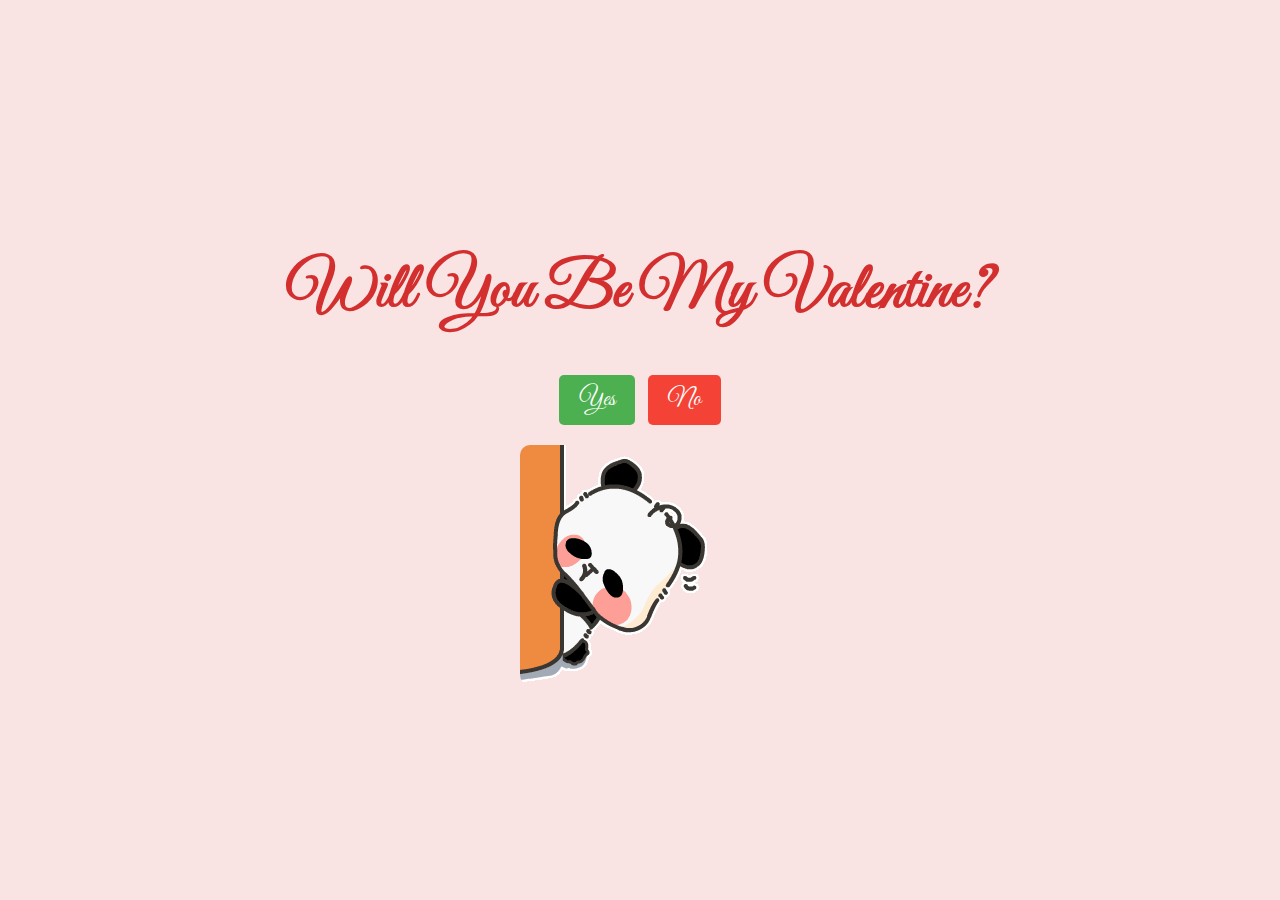
<file: index.html>
<!DOCTYPE html>
<html lang="en">

<head>
	<meta charset="UTF-8">
	<meta name="viewport" content="width=device-width, initial-scale=1.0">
	<title>Be Mine</title>
	<link rel="stylesheet" href="styles.css">
	<link rel="preconnect" href="https://fonts.googleapis.com">
	<link rel="preconnect" href="https://fonts.gstatic.com" crossorigin>
	<link href="https://fonts.googleapis.com/css2?family=Great+Vibes&display=swap" rel="stylesheet">
</head>

<body>
	<div class="container">
		<h1>Will You Be My Valentine?</h1>
		<div class="buttons">
			<button class="yes-button" onclick="handleYesClick()">Yes</button>
			<button class="no-button" onclick="handleNoClick()">No</button>
		</div>
		<div class="gif_container">
			<img src="./17.gif" alt="Cute GIF" class="main-img">
		</div>
	</div>
	<script src="script.js"></script>
</body>

</html>
</file>
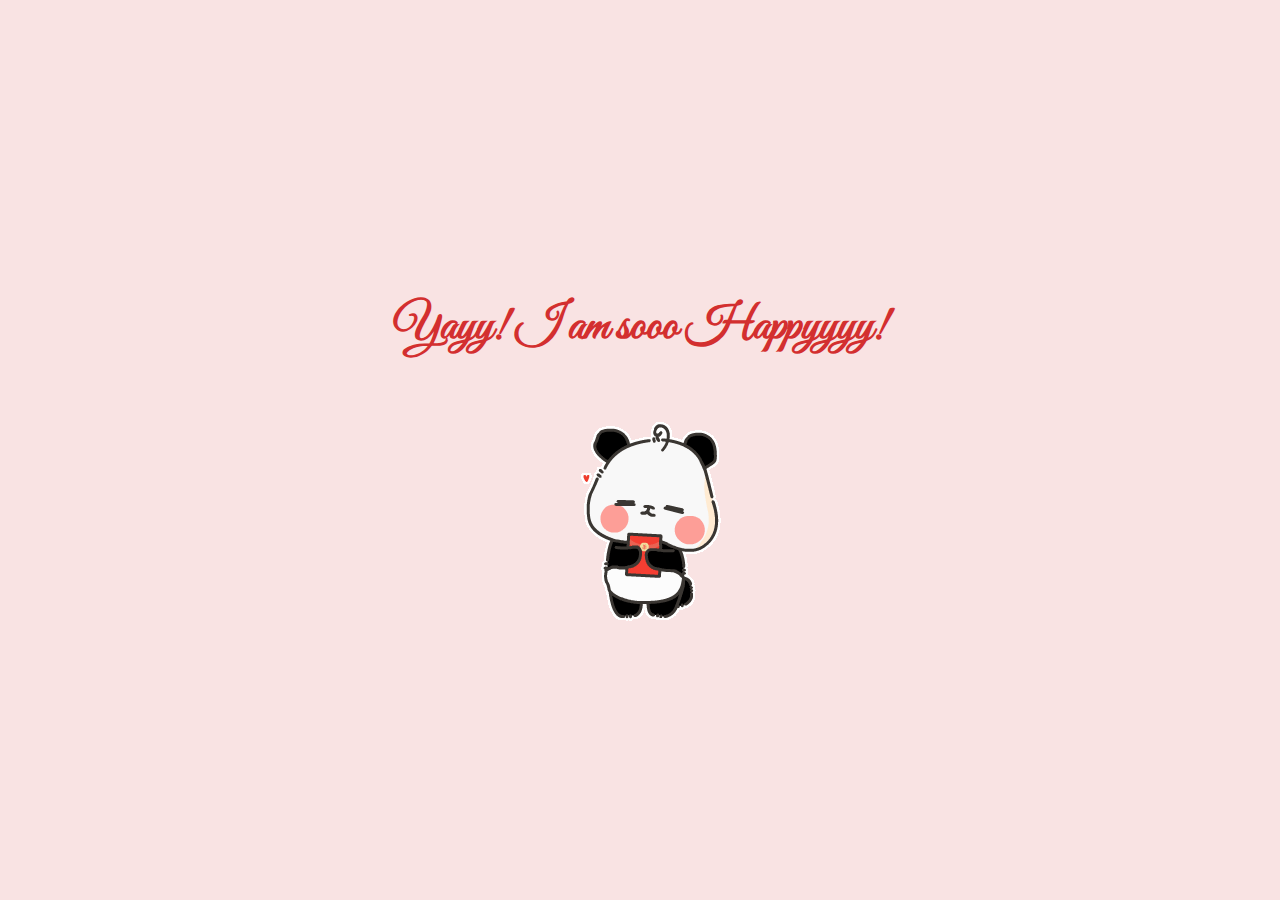
<file: yes_page.html>
<!DOCTYPE html>
<html lang="en">

<head>
	<meta charset="UTF-8">
	<meta name="viewport" content="width=device-width, initial-scale=1.0">
	<title>Yayyy!</title>
	<link rel="stylesheet" href="./yes_style.css">
	<link rel="preconnect" href="https://fonts.googleapis.com">
	<link rel="preconnect" href="https://fonts.gstatic.com" crossorigin>
	<link href="https://fonts.googleapis.com/css2?family=Great+Vibes&display=swap" rel="stylesheet">
</head>

<body>
	<div class="container">
		<h1 class="header_text">Yayy! I am sooo Happyyyy!</h1>
		<div class="gif_container">
			<img src="./11.gif">
		</div>
	</div>
</body>

</html>
</file>
<file: styles.css>
* {
	font-family: 'Great Vibes', 'Arial', sans-serif;
}

body {
	display: flex;
	justify-content: center;
	align-items: center;
	height: 100vh;
	margin: 0;
	background-color: #f9e3e3;
	font-family: 'Great Vibes', 'Arial', sans-serif;
	flex-direction: column;
}

.container {
	text-align: center;
}

h1 {
	font-size: 4em;
	color: #d32f2f;
}

.buttons {
	margin-top: 20px;
}

.yes-button {
	font-size: 1.5em;
	padding: 10px 20px;
	margin-right: 10px;
	background-color: #4caf50;
	color: white;
	border: none;
	border-radius: 5px;
	cursor: pointer;
}

.no-button {
	font-size: 1.5em;
	padding: 10px 20px;
	background-color: #f44336;
	color: white;
	border: none;
	border-radius: 5px;
	cursor: pointer;
}

.gif_container img {
	max-width: 100%;
	height: auto;
	border-radius: 10px;
	margin-top: 20px;
}
</file>
<file: yes_style.css>
body {
	display: flex;
	justify-content: center;
	align-items: center;
	height: 100vh;
	margin: 0;
	background-color: #f9e3e3;
	font-family: 'Great Vibes', 'Arial', sans-serif;
}

.container {
	text-align: center;
}

.header_text {
	font-size: 3em;
	color: #d32f2f;
}

.gif_container img {
	width: 100%;
	max-width: 240px;
	height: auto;
}
</file>
